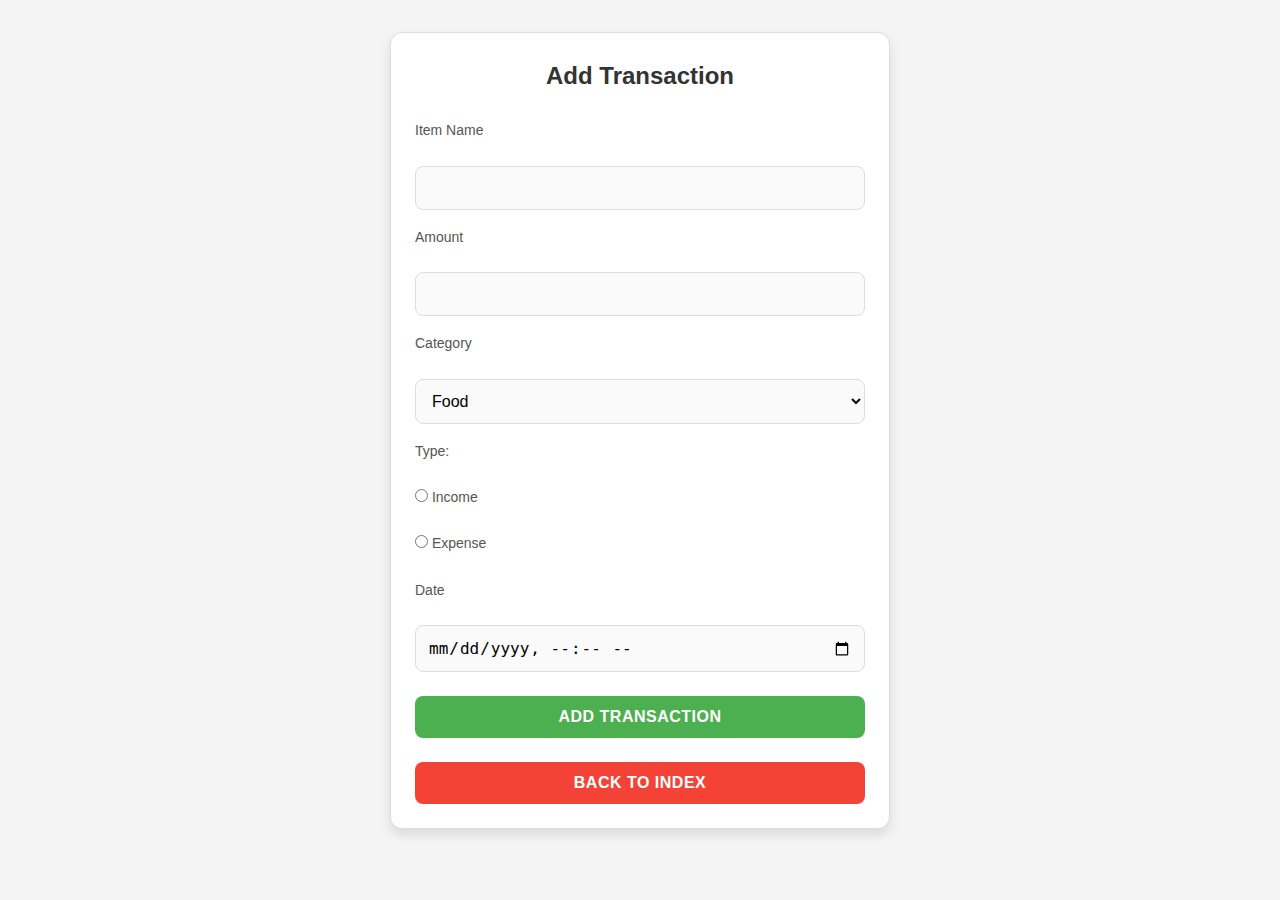
<file: add-transaction.html>
<!DOCTYPE html>
<html lang="en">

<head>
    <meta charset="UTF-8">
    <meta name="viewport" content="width=device-width, initial-scale=1.0">
    <title>Add Transaction - Expense Tracker</title>
    <link rel="stylesheet" href="css/add-transaction.css">
</head>

<body>
    <div class="add-transaction-container">
        <h2>Add Transaction</h2>
        <form id="add-transaction-form">
            <label for="name">Item Name</label>
            <input type="text" id="name" name="name" required>

            <label for="amount">Amount</label>
            <input type="number" id="amount" name="amount" step="0.01" required>

            <label for="category">Category</label>
            <select id="category" name="category" required>
                <option value="Food">Food</option>
                <option value="Transport">Transport</option>
                <option value="Entertainment">Entertainment</option>
                <option value="Health">Health</option>
                <option value="Education">Education</option>
                <option value="Utilities">Utilities</option>
                <option value="Shopping">Shopping</option>
                <option value="Miscellaneous">Miscellaneous</option>
            </select>

            <label for="type">Type:</label>
            <label><input type="radio" name="type" value="Income" required> Income</label>
            <label><input type="radio" name="type" value="Expense" required> Expense</label>

            <label for="date">Date</label>
            <input type="datetime-local" id="date" name="date" required> <!-- เพิ่มฟิลด์ datetime-local -->

            <button type="submit">Add Transaction</button>
            <button type="button" onclick="window.location.href='index.html'">Back to Index</button>
        </form>
    </div>

    <script src="js/add-transaction.js"></script>
</body>
</html>
</file>
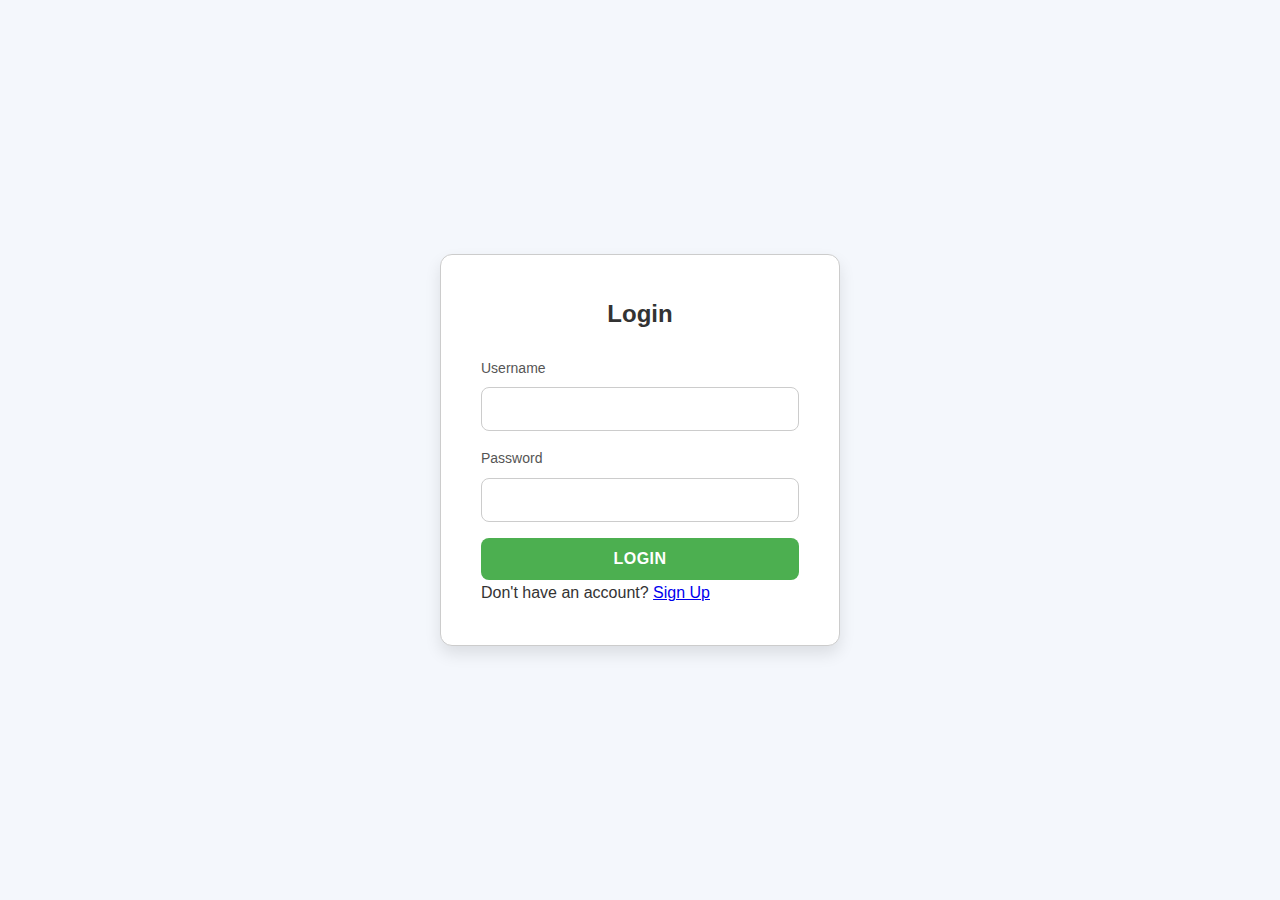
<file: login.html>
<!DOCTYPE html>
<html lang="en">
<head>
    <meta charset="UTF-8">
    <meta name="viewport" content="width=device-width, initial-scale=1.0">
    <title>Login - Expense Tracker</title>
    <link rel="stylesheet" href="css/Login.css">
</head>
<body>
    <div class="login-container">
        <h2>Login</h2>
        <form id="login-form">
            <label for="username">Username</label>
            <input type="text" id="username" name="username" required>

            <label for="password">Password</label>
            <input type="password" id="password" name="password" required>

            <button type="submit">Login</button>
        </form>
        <p>Don't have an account? <a href="/signup">Sign Up</a></p> <!-- Update href to /signup -->
    </div>

    <script src="js/login.js"></script>
</body>
</html>
</file>
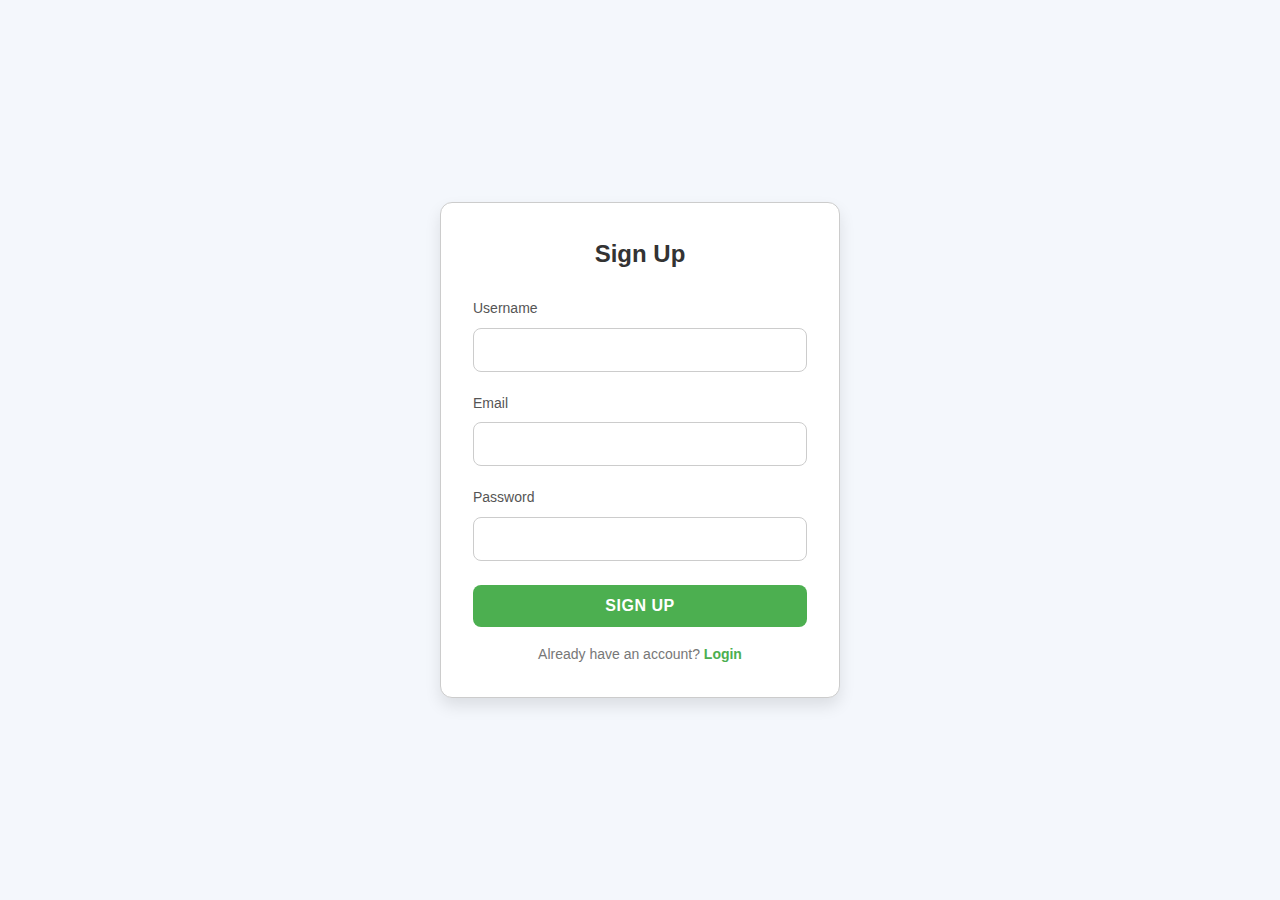
<file: signup.html>
<!DOCTYPE html>
<html lang="en">
<head>
    <meta charset="UTF-8">
    <meta name="viewport" content="width=device-width, initial-scale=1.0">
    <title>Signup</title>
    <link rel="stylesheet" href="css/signup.css">
</head>
<body>
    <div class="form-container">
        <h2>Sign Up</h2>
        <form id="signup-form">
            <div class="input-group">
                <label for="username">Username</label>
                <input type="text" id="username" name="username" required autocomplete="username">
            </div>
            <div class="input-group">
                <label for="email">Email</label>
                <input type="email" id="email" name="email" required autocomplete="email">
            </div>
            <div class="input-group">
                <label for="password">Password</label>
                <input type="password" id="password" name="password" required autocomplete="new-password">
            </div>
            <div class="button-group">
                <button type="submit">Sign Up</button>
            </div>
        </form>
        <p>Already have an account? <a href="/login">Login</a></p>
    </div>
    <script src="/js/signup.js"></script> <!-- Corrected the script path -->
</body>
</html>
</file>
<file: css/add-transaction.css>
/* add-transaction.css */
:root {
    --primary-bg-color: #f4f4f4;
    --white-bg: #ffffff;
    --text-color-dark: #333;
    --text-color-light: #555;
    --border-color: #ddd;
    --input-bg: #fafafa;
    --submit-color: #4CAF50;
    --submit-hover-color: #45a049;
    --cancel-color: #f44336;
    --cancel-hover-color: #e53935;
    --focus-shadow-color: rgba(72, 162, 224, 0.7);
}

* {
    box-sizing: border-box;
    margin: 0;
    padding: 0;
}

body {
    font-family: -apple-system, BlinkMacSystemFont, 'Segoe UI', Roboto, Oxygen, Ubuntu, Cantarell, 'Open Sans', 'Helvetica Neue', sans-serif;
    background-color: var(--primary-bg-color);
    line-height: 1.6;
    color: var(--text-color-dark);
}

.add-transaction-container {
    width: 100%;
    max-width: 500px;
    margin: 2rem auto;
    padding: 1.5rem;
    background-color: var(--white-bg);
    border-radius: 12px;
    box-shadow: 0 6px 12px rgba(0, 0, 0, 0.1);
    border: 1px solid var(--border-color);
}

h2 {
    text-align: center;
    color: var(--text-color-dark);
    margin-bottom: 1.5rem;
    font-weight: 600;
}

form {
    display: flex;
    flex-direction: column;
    gap: 1rem;
}

.form-group {
    display: flex;
    flex-direction: column;
}

label {
    font-size: 0.875rem;
    color: var(--text-color-light);
    margin-bottom: 0.5rem;
    font-weight: 500;
}

input, select {
    padding: 0.75rem;
    font-size: 1rem;
    border: 1px solid var(--border-color);
    border-radius: 8px;
    background-color: var(--input-bg);
    transition: all 0.3s ease;
}

input:hover, select:hover {
    border-color: var(--submit-color);
}

input[type="number"], 
input[type="datetime-local"] {
    -webkit-appearance: none;
    -moz-appearance: textfield;
}

button {
    padding: 0.75rem;
    font-size: 1rem;
    color: white;
    border: none;
    border-radius: 8px;
    cursor: pointer;
    transition: all 0.3s ease;
    font-weight: 600;
    text-transform: uppercase;
    letter-spacing: 0.5px;
}

button[type="submit"] {
    background-color: var(--submit-color);
    margin-top: 0.5rem;
}

button[type="submit"]:hover {
    background-color: var(--submit-hover-color);
    transform: translateY(-2px);
    box-shadow: 0 4px 6px rgba(0, 0, 0, 0.1);
}

button[type="button"] {
    background-color: var(--cancel-color);
    margin-top: 0.5rem;
}

button[type="button"]:hover {
    background-color: var(--cancel-hover-color);
    transform: translateY(-2px);
    box-shadow: 0 4px 6px rgba(0, 0, 0, 0.1);
}

button:focus, 
input:focus, 
select:focus {
    outline: none;
    border-color: var(--submit-color);
    box-shadow: 0 0 0 3px var(--focus-shadow-color);
}

/* Improved Responsive Design */
@media screen and (max-width: 600px) {
    .add-transaction-container {
        width: 95%;
        margin: 1rem auto;
        padding: 1rem;
        border-radius: 10px;
    }

    h2 {
        font-size: 1.25rem;
        margin-bottom: 1rem;
    }

    input, select, button {
        font-size: 0.9rem;
        padding: 0.625rem;
    }
}

/* Accessibility and Touch Improvements */
@media (hover: none) and (pointer: coarse) {
    input, select, button {
        min-height: 44px; /* Minimum touch target size */
        min-width: 44px;
    }
}
</file>
<file: css/Login.css>
/* Login Page Styles */
:root {
    --primary-bg-color: #f4f7fc;
    --white-bg: #ffffff;
    --text-color-dark: #333;
    --text-color-light: #555;
    --border-color: #ccc;
    --submit-color: #4CAF50;
    --submit-hover-color: #45a049;
    --link-color: #4CAF50;
    --focus-shadow-color: rgba(72, 162, 224, 0.7);
}

* {
    margin: 0;
    padding: 0;
    box-sizing: border-box;
}

body {
    font-family: -apple-system, BlinkMacSystemFont, 'Segoe UI', Roboto, Oxygen, Ubuntu, Cantarell, 'Open Sans', 'Helvetica Neue', sans-serif;
    background-color: var(--primary-bg-color);
    display: flex;
    justify-content: center;
    align-items: center;
    min-height: 100vh;
    line-height: 1.6;
    color: var(--text-color-dark);
}

.login-container {
    background-color: var(--white-bg);
    border-radius: 12px;
    box-shadow: 0 8px 16px rgba(0, 0, 0, 0.1);
    padding: 2.5rem;
    width: 100%;
    max-width: 400px;
    border: 1px solid var(--border-color);
    transition: all 0.3s ease;
}

.login-container:hover {
    box-shadow: 0 12px 20px rgba(0, 0, 0, 0.12);
    transform: translateY(-5px);
}

.login-container h2 {
    text-align: center;
    margin-bottom: 1.5rem;
    font-size: 1.5rem;
    color: var(--text-color-dark);
    font-weight: 600;
}

.form-group {
    margin-bottom: 1.25rem;
}

label {
    font-size: 0.875rem;
    color: var(--text-color-light);
    margin-bottom: 0.5rem;
    display: block;
    font-weight: 500;
}

input[type="text"], 
input[type="password"] {
    width: 100%;
    padding: 0.75rem;
    margin-bottom: 1rem;
    border: 1px solid var(--border-color);
    border-radius: 8px;
    font-size: 1rem;
    transition: all 0.3s ease;
}

input[type="text"]:hover, 
input[type="password"]:hover {
    border-color: var(--submit-color);
}

input[type="text"]:focus, 
input[type="password"]:focus {
    outline: none;
    border-color: var(--submit-color);
    box-shadow: 0 0 0 3px var(--focus-shadow-color);
}

button[type="submit"] {
    width: 100%;
    padding: 0.75rem;
    background-color: var(--submit-color);
    color: white;
    border: none;
    border-radius: 8px;
    font-size: 1rem;
    cursor: pointer;
    transition: all 0.3s ease;
    font-weight: 600;
    text-transform: uppercase;
    letter-spacing: 0.5px;
}

button[type="submit"]:hover {
    background-color: var(--submit-hover-color);
    transform: translateY(-2px);
    box-shadow: 0 4px 6px rgba(0, 0, 0, 0.1);
}

button[type="submit"]:focus {
    outline: none;
    box-shadow: 0 0 0 3px var(--focus-shadow-color);
}

.signup-link {
    text-align: center;
    margin-top: 1rem;
    font-size: 0.875rem;
}

.container p {
    text-align: center;
    font-size: 0.875rem;
    color: #777;
    margin-top: 1rem;
}

.container a {
    text-decoration: none;
    color: var(--link-color);
    font-weight: 600;
    transition: color 0.3s ease;
}

.container a:hover {
    text-decoration: underline;
    color: var(--submit-hover-color);
}

/* Responsive Adjustments */
@media screen and (max-width: 480px) {
    .login-container {
        width: 95%;
        padding: 2rem 1.5rem;
        margin: 0 auto;
    }

    .login-container h2 {
        font-size: 1.25rem;
    }

    input[type="text"], 
    input[type="password"],
    button[type="submit"] {
        font-size: 0.9rem;
        padding: 0.625rem;
    }
}

/* Accessibility Improvements */
@media (hover: none) and (pointer: coarse) {
    input[type="text"], 
    input[type="password"],
    button[type="submit"] {
        min-height: 44px; /* Minimum touch target size */
        min-width: 44px;
    }
}
</file>
<file: css/signup.css>
:root {
    --primary-bg-color: #f4f7fc; /* สีพื้นหลังของหน้า */
    --white-bg: #ffffff; /* สีพื้นหลังของกล่อง */
    --text-color-dark: #333; /* สีข้อความหลัก */
    --text-color-light: #555; /* สีข้อความรอง */
    --border-color: #ccc; /* สีของขอบ */
    --submit-color: #4CAF50; /* สีปุ่มส่ง */
    --submit-hover-color: #45a049; /* สีปุ่มส่งเมื่อ hover */
    --link-color: #4CAF50; /* สีของลิงก์ */
    --focus-shadow-color: rgba(72, 162, 224, 0.7); /* เงาสำหรับ focus */
}

/* Reset some default styles */
* {
    margin: 0;
    padding: 0;
    box-sizing: border-box;
}

/* General page styles */
body {
    font-family: -apple-system, BlinkMacSystemFont, 'Segoe UI', Roboto, Oxygen, Ubuntu, Cantarell, 'Open Sans', 'Helvetica Neue', sans-serif;
    background-color: var(--primary-bg-color);
    display: flex;
    justify-content: center;
    align-items: center;
    height: 100vh;
    margin: 0;
    line-height: 1.6;
    color: var(--text-color-dark);
}

/* Form container */
.form-container {
    background-color: var(--white-bg);
    padding: 2rem;
    border-radius: 12px;
    box-shadow: 0 8px 16px rgba(0, 0, 0, 0.1);
    width: 100%;
    max-width: 400px;
    text-align: center;
    border: 1px solid var(--border-color);
    transition: all 0.3s ease;
}

.form-container:hover {
    box-shadow: 0 12px 20px rgba(0, 0, 0, 0.12);
    transform: translateY(-5px);
}

/* Title of the form */
h2 {
    color: var(--text-color-dark);
    margin-bottom: 1.5rem;
    font-size: 1.5rem;
    font-weight: 600;
}

/* Input fields */
.input-group {
    margin-bottom: 1.25rem;
    text-align: left;
}

.input-group label {
    display: block;
    font-size: 0.875rem;
    color: var(--text-color-light);
    margin-bottom: 0.5rem;
    font-weight: 500;
}

.input-group input {
    width: 100%;
    padding: 0.75rem;
    font-size: 1rem;
    border: 1px solid var(--border-color);
    border-radius: 8px;
    outline: none;
    transition: all 0.3s ease;
}

.input-group input:hover {
    border-color: var(--submit-color);
}

.input-group input:focus {
    border-color: var(--submit-color);
    box-shadow: 0 0 0 3px var(--focus-shadow-color);
}

/* Submit button */
.button-group {
    margin-top: 1.5rem;
}

.button-group button {
    width: 100%;
    padding: 0.75rem;
    font-size: 1rem;
    color: white;
    background-color: var(--submit-color);
    border: none;
    border-radius: 8px;
    cursor: pointer;
    transition: all 0.3s ease;
    font-weight: 600;
    text-transform: uppercase;
    letter-spacing: 0.5px;
}

.button-group button:hover {
    background-color: var(--submit-hover-color);
    transform: translateY(-2px);
    box-shadow: 0 4px 6px rgba(0, 0, 0, 0.1);
}

.button-group button:focus {
    outline: none;
    box-shadow: 0 0 0 3px var(--focus-shadow-color);
}

/* Link to login page */
p {
    margin-top: 1rem;
    font-size: 0.875rem;
    color: #777;
}

p a {
    color: var(--link-color);
    text-decoration: none;
    font-weight: 600;
    transition: color 0.3s ease;
}

p a:hover {
    text-decoration: underline;
    color: var(--submit-hover-color);
}

/* Responsive Adjustments */
@media screen and (max-width: 480px) {
    .form-container {
        width: 95%;
        padding: 1.5rem;
    }

    h2 {
        font-size: 1.25rem;
    }

    .input-group input,
    .button-group button {
        font-size: 0.9rem;
        padding: 0.625rem;
    }
}

/* Accessibility Improvements */
@media (hover: none) and (pointer: coarse) {
    .input-group input,
    .button-group button {
        min-height: 44px; /* Minimum touch target size */
        min-width: 44px;
    }
}
</file>
